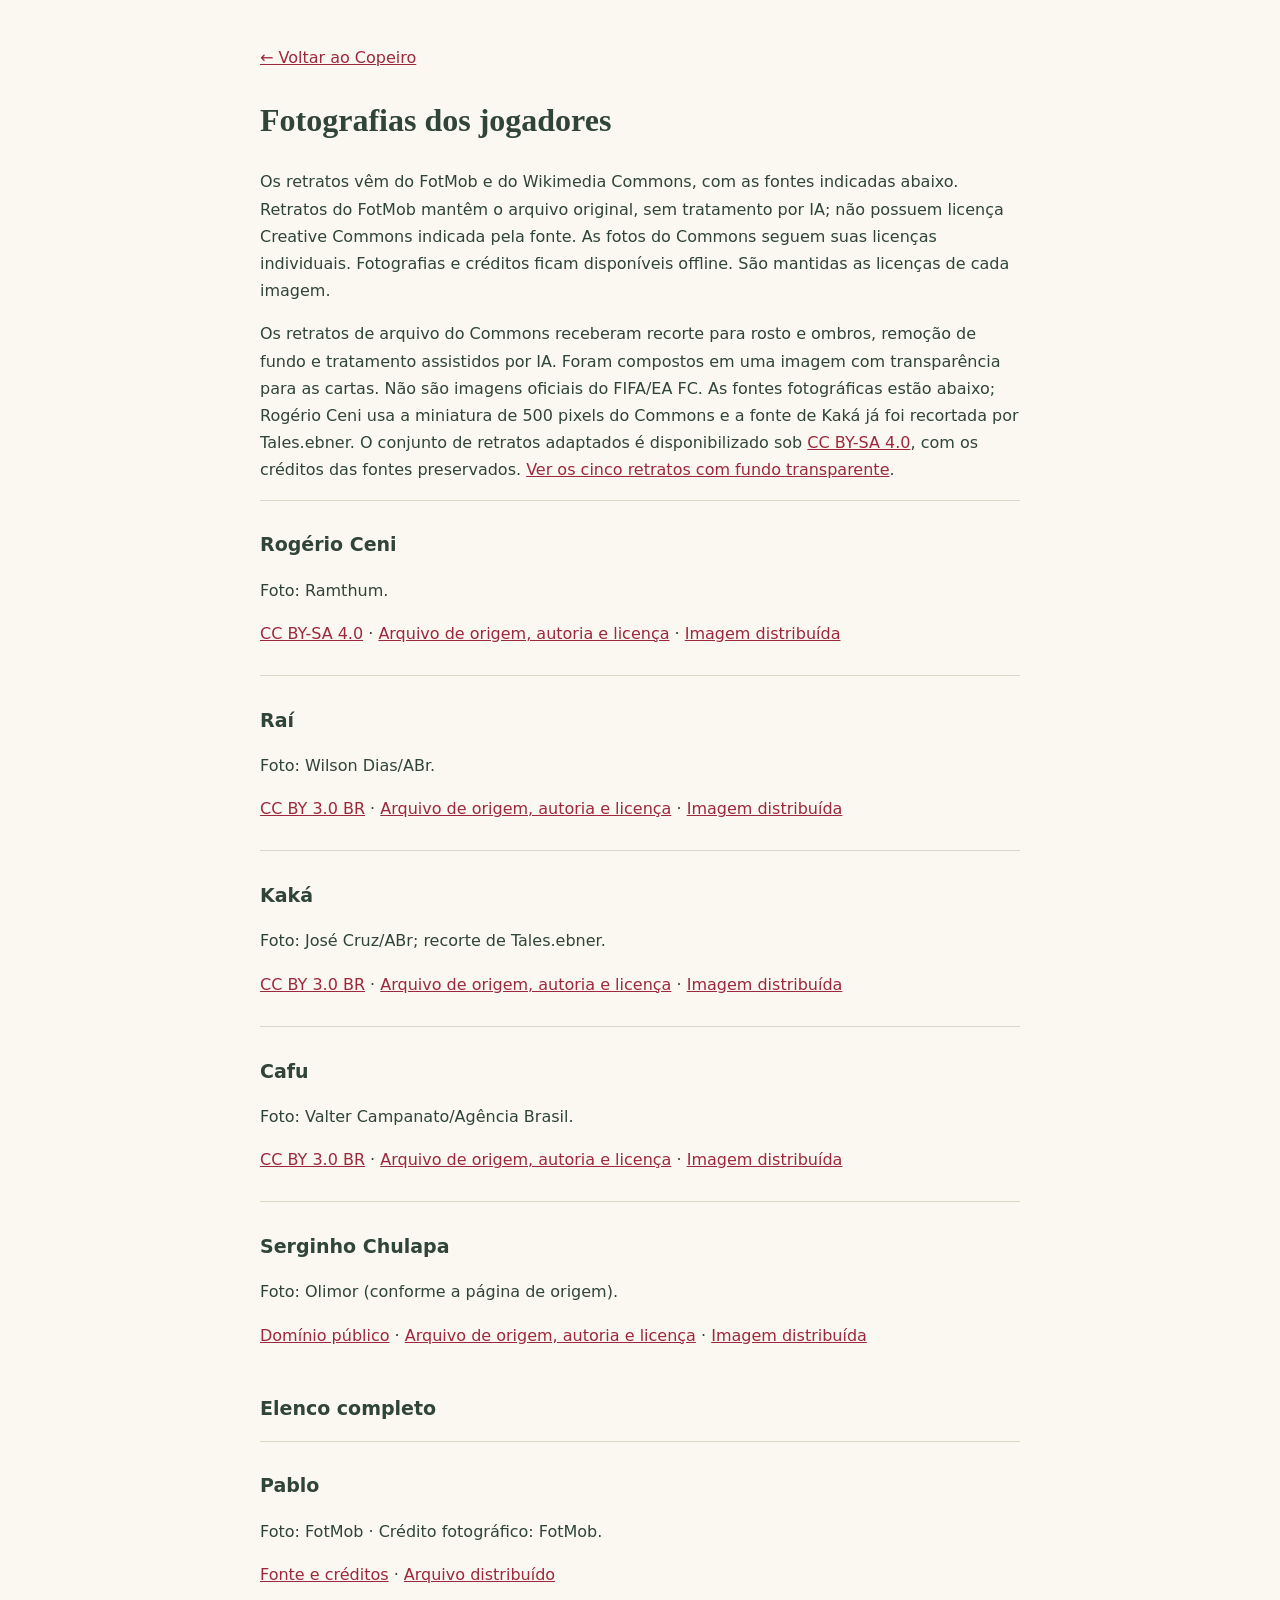
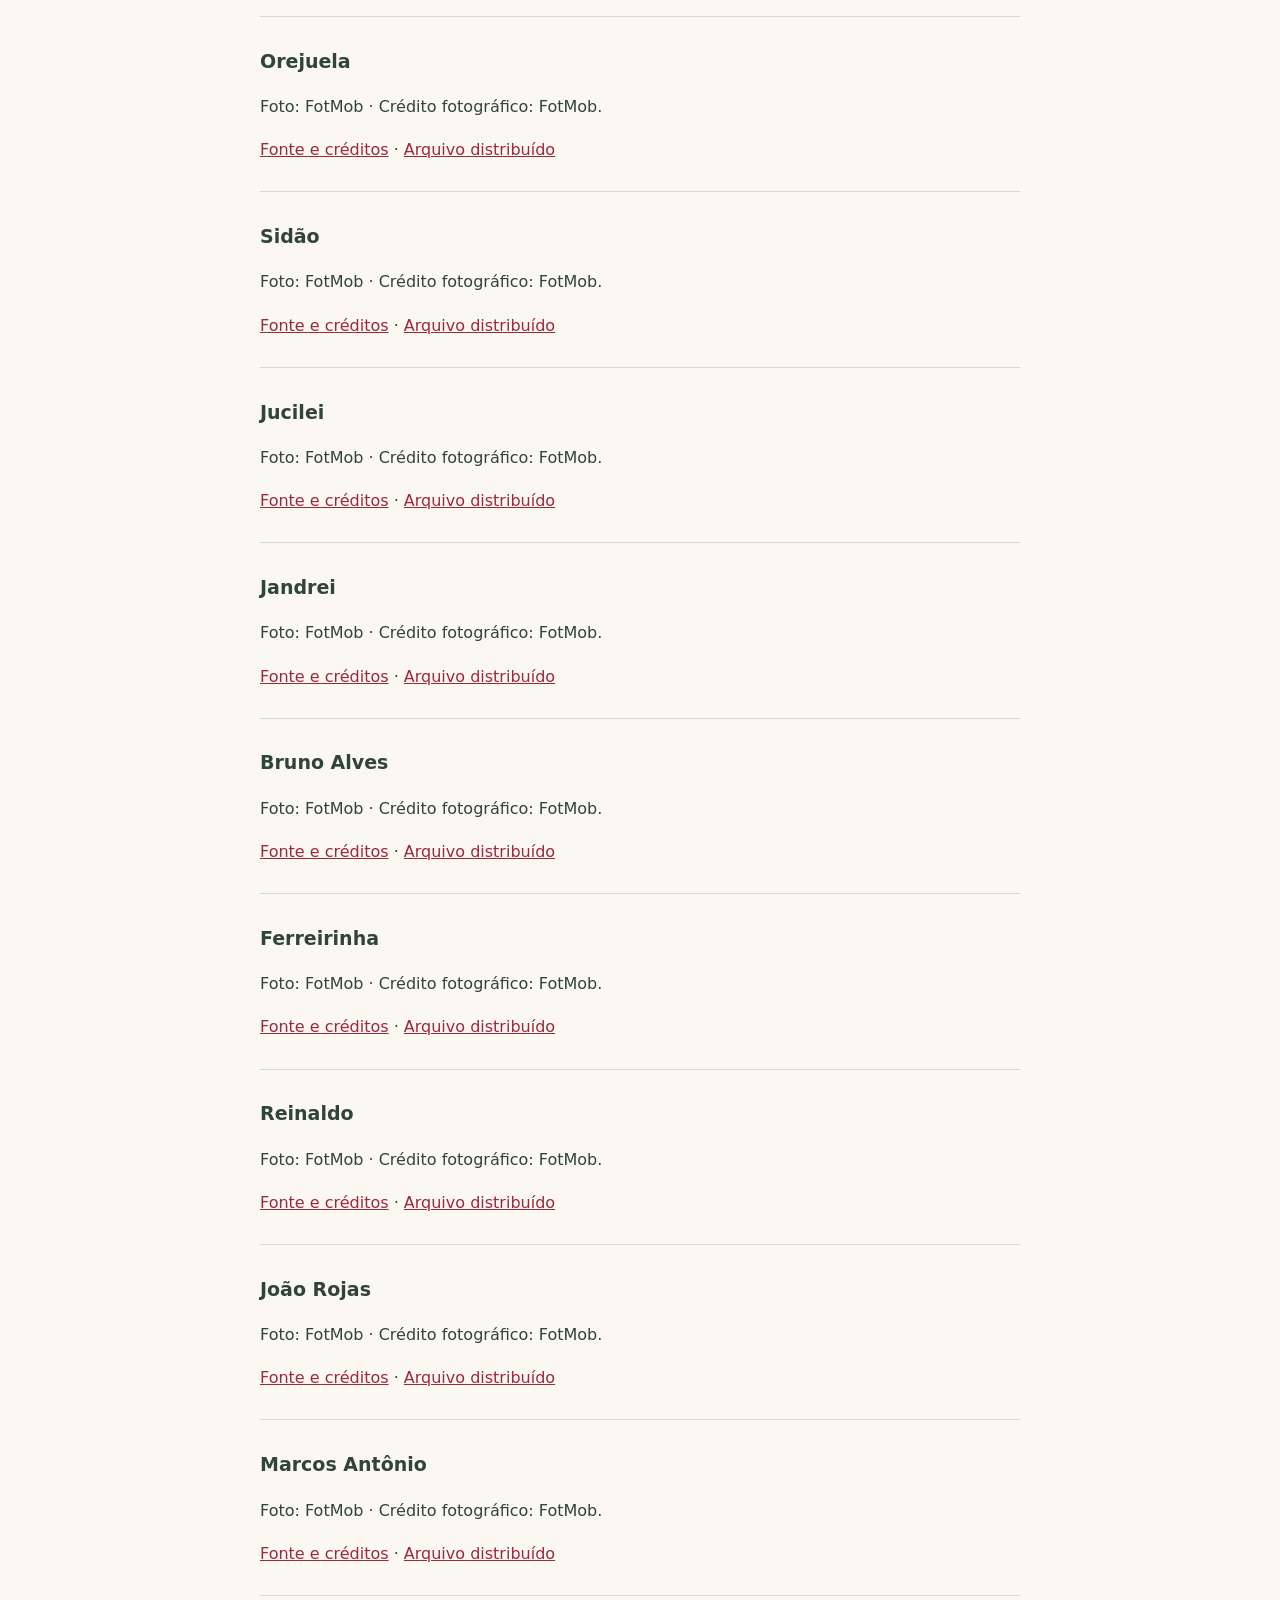
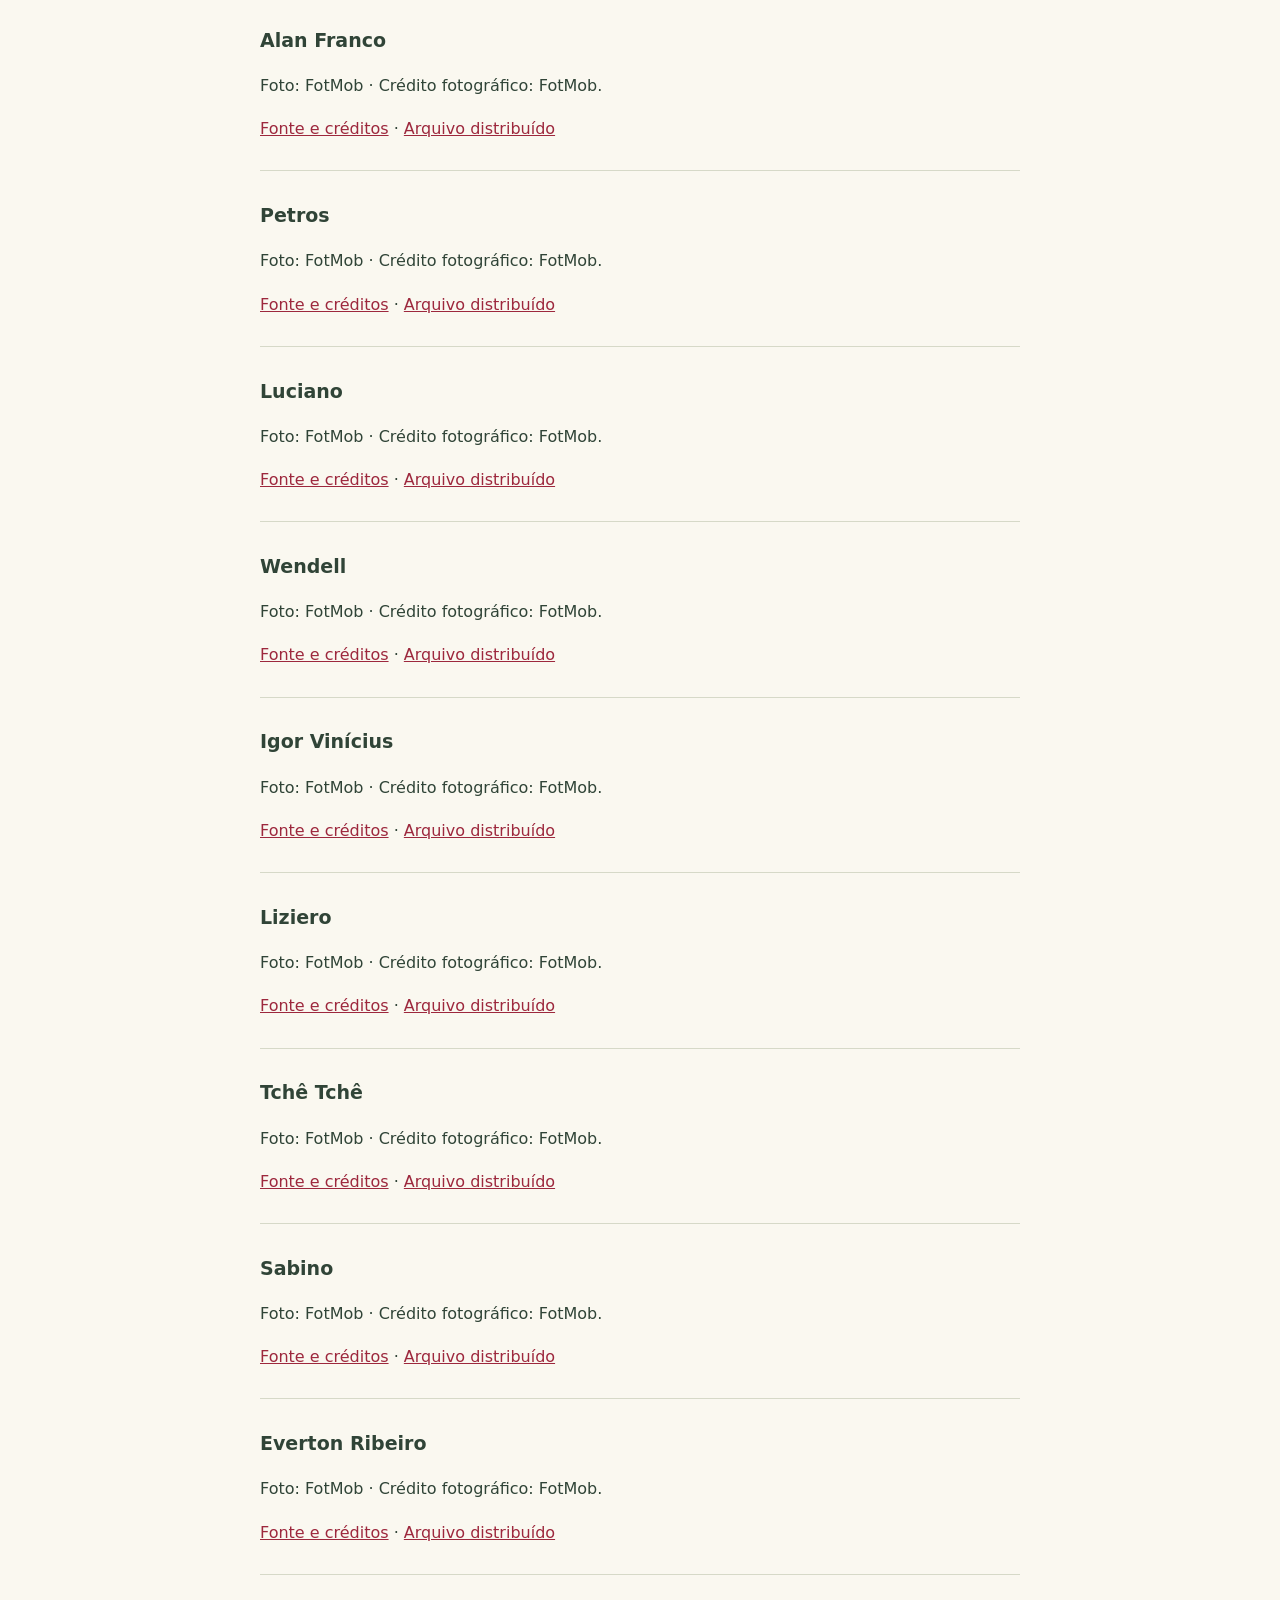
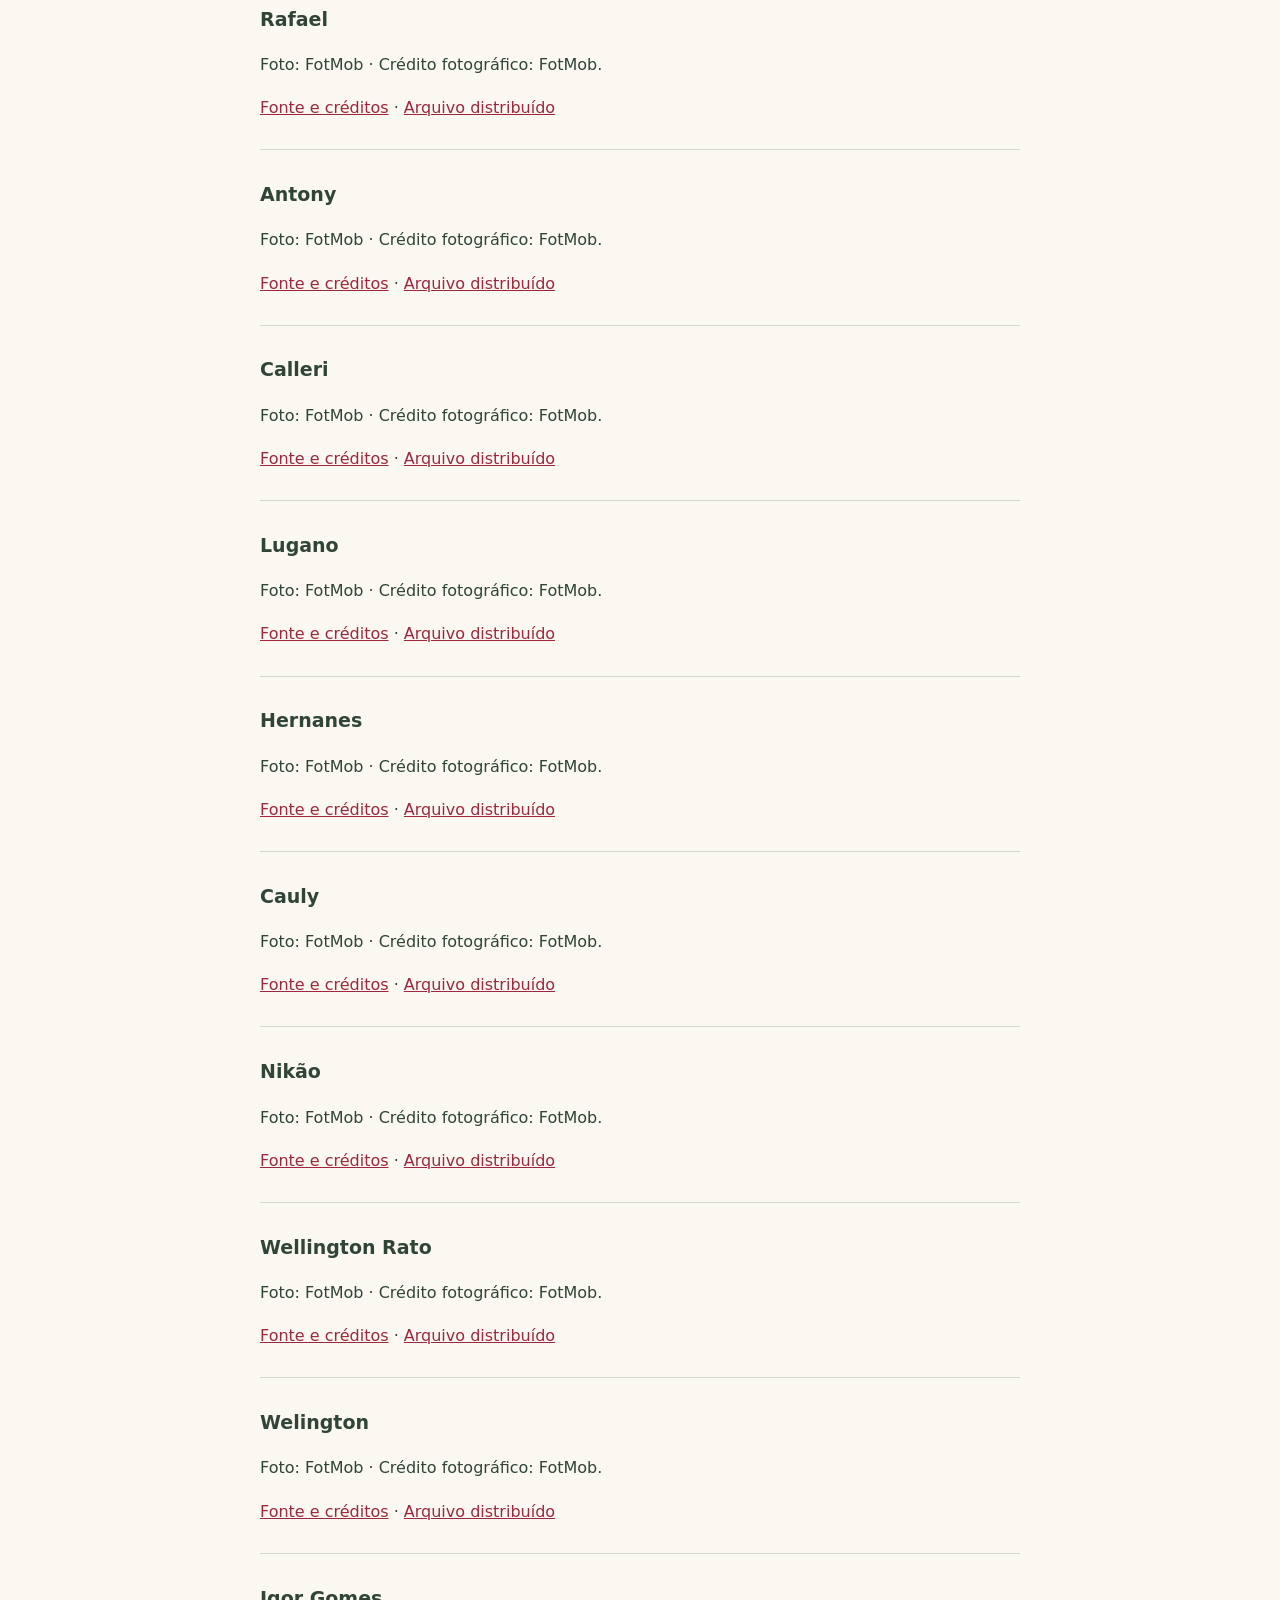
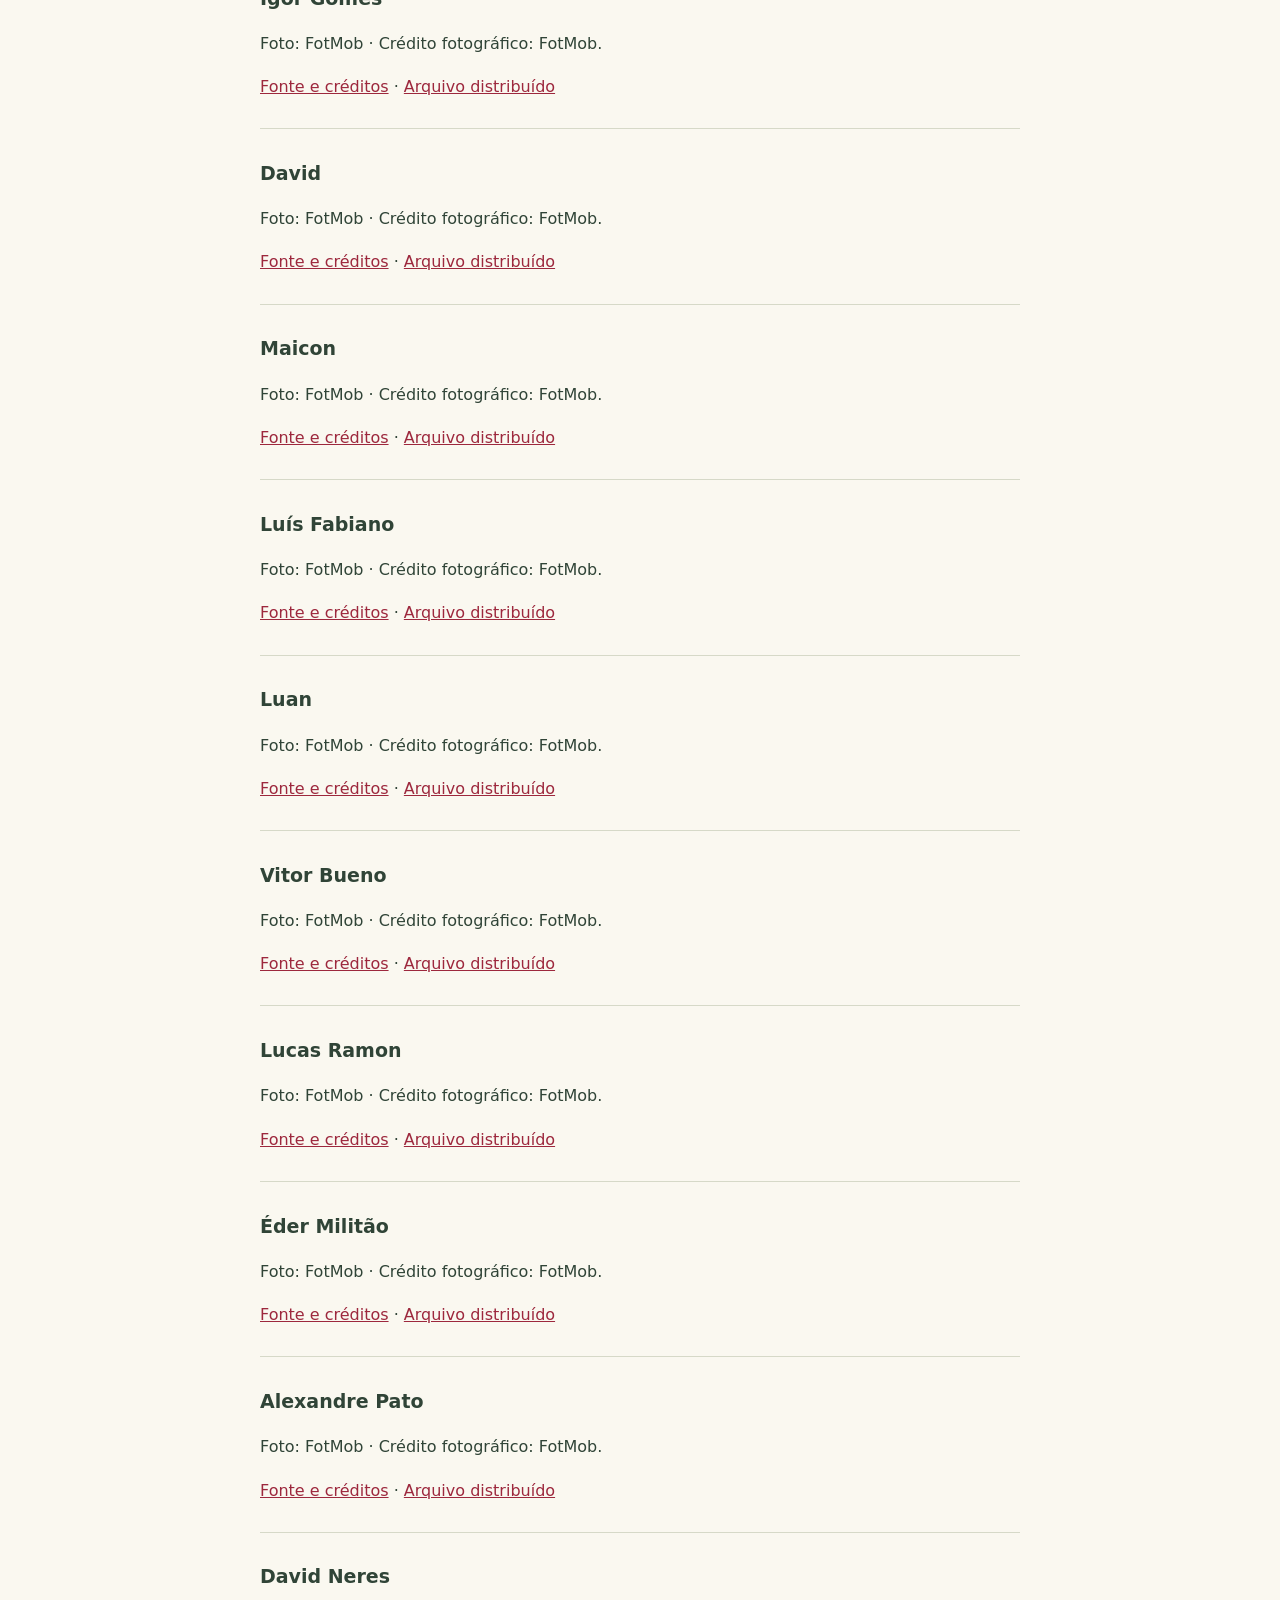
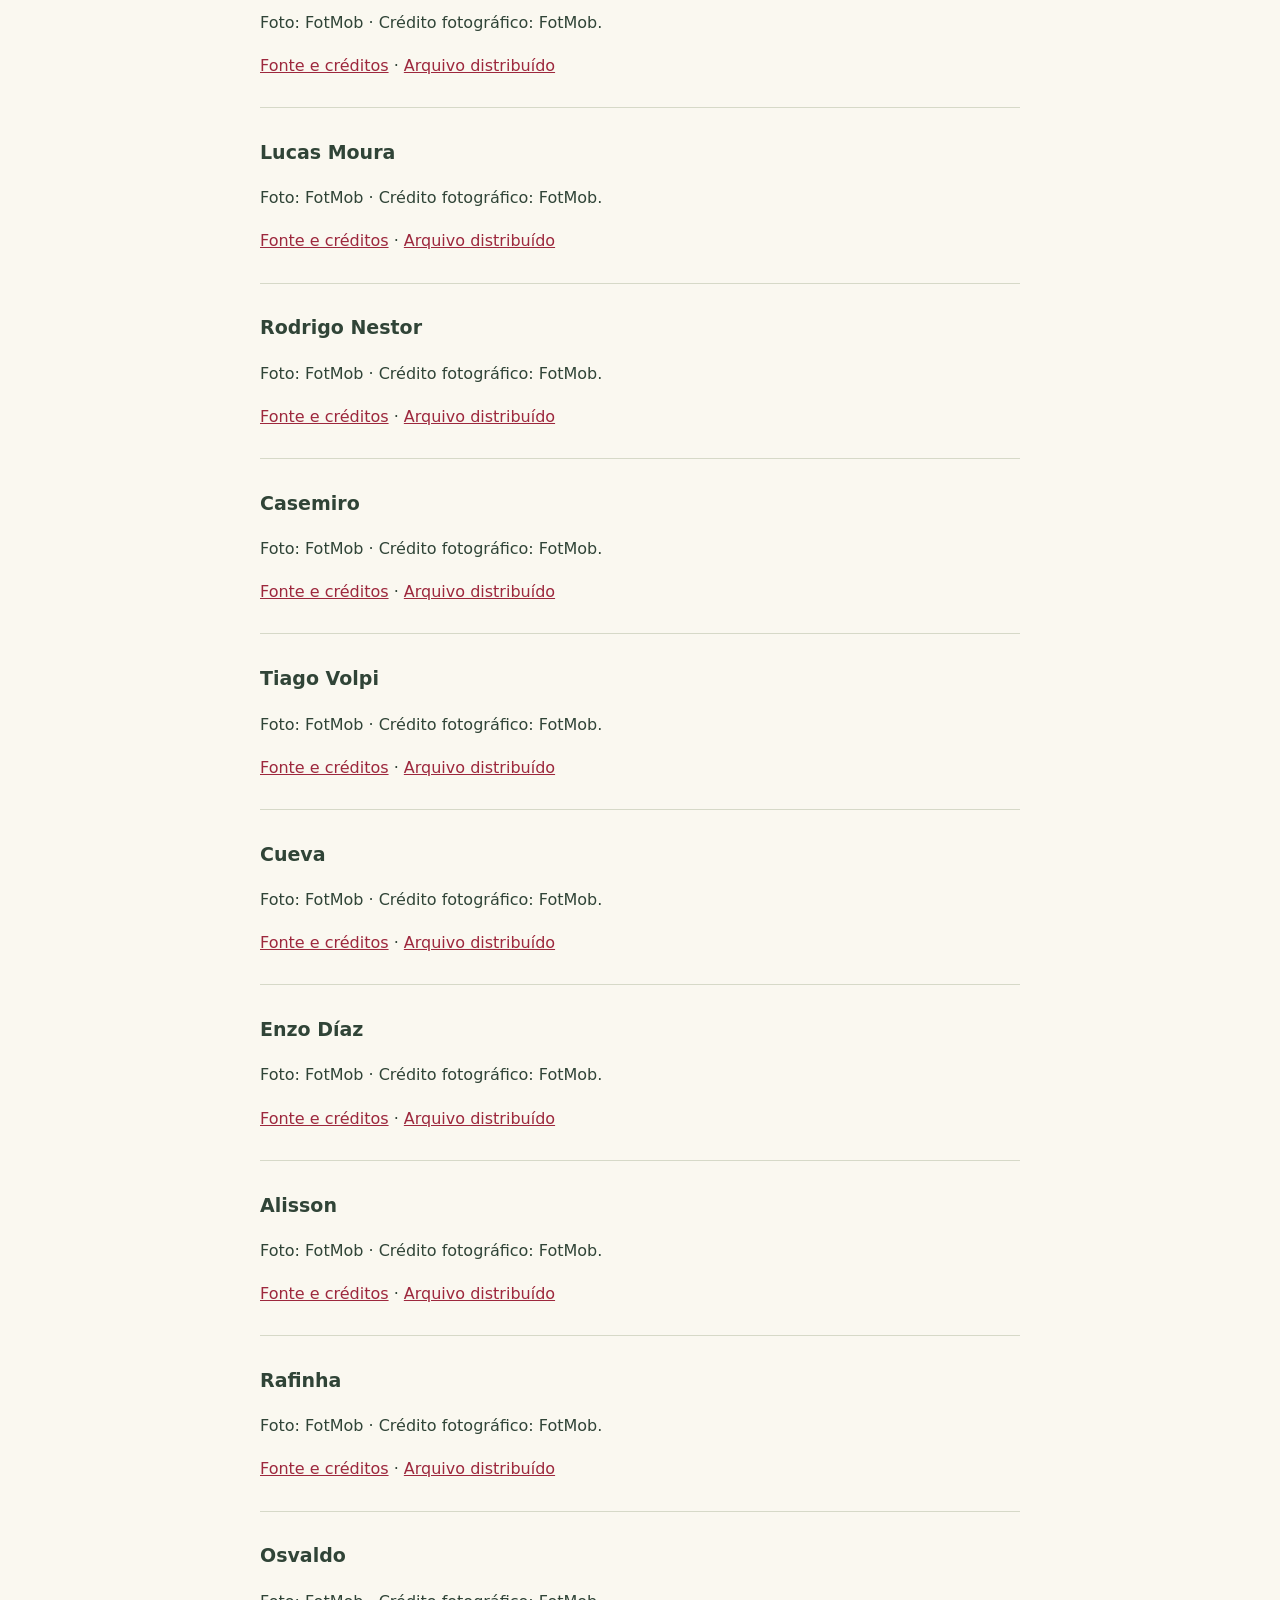
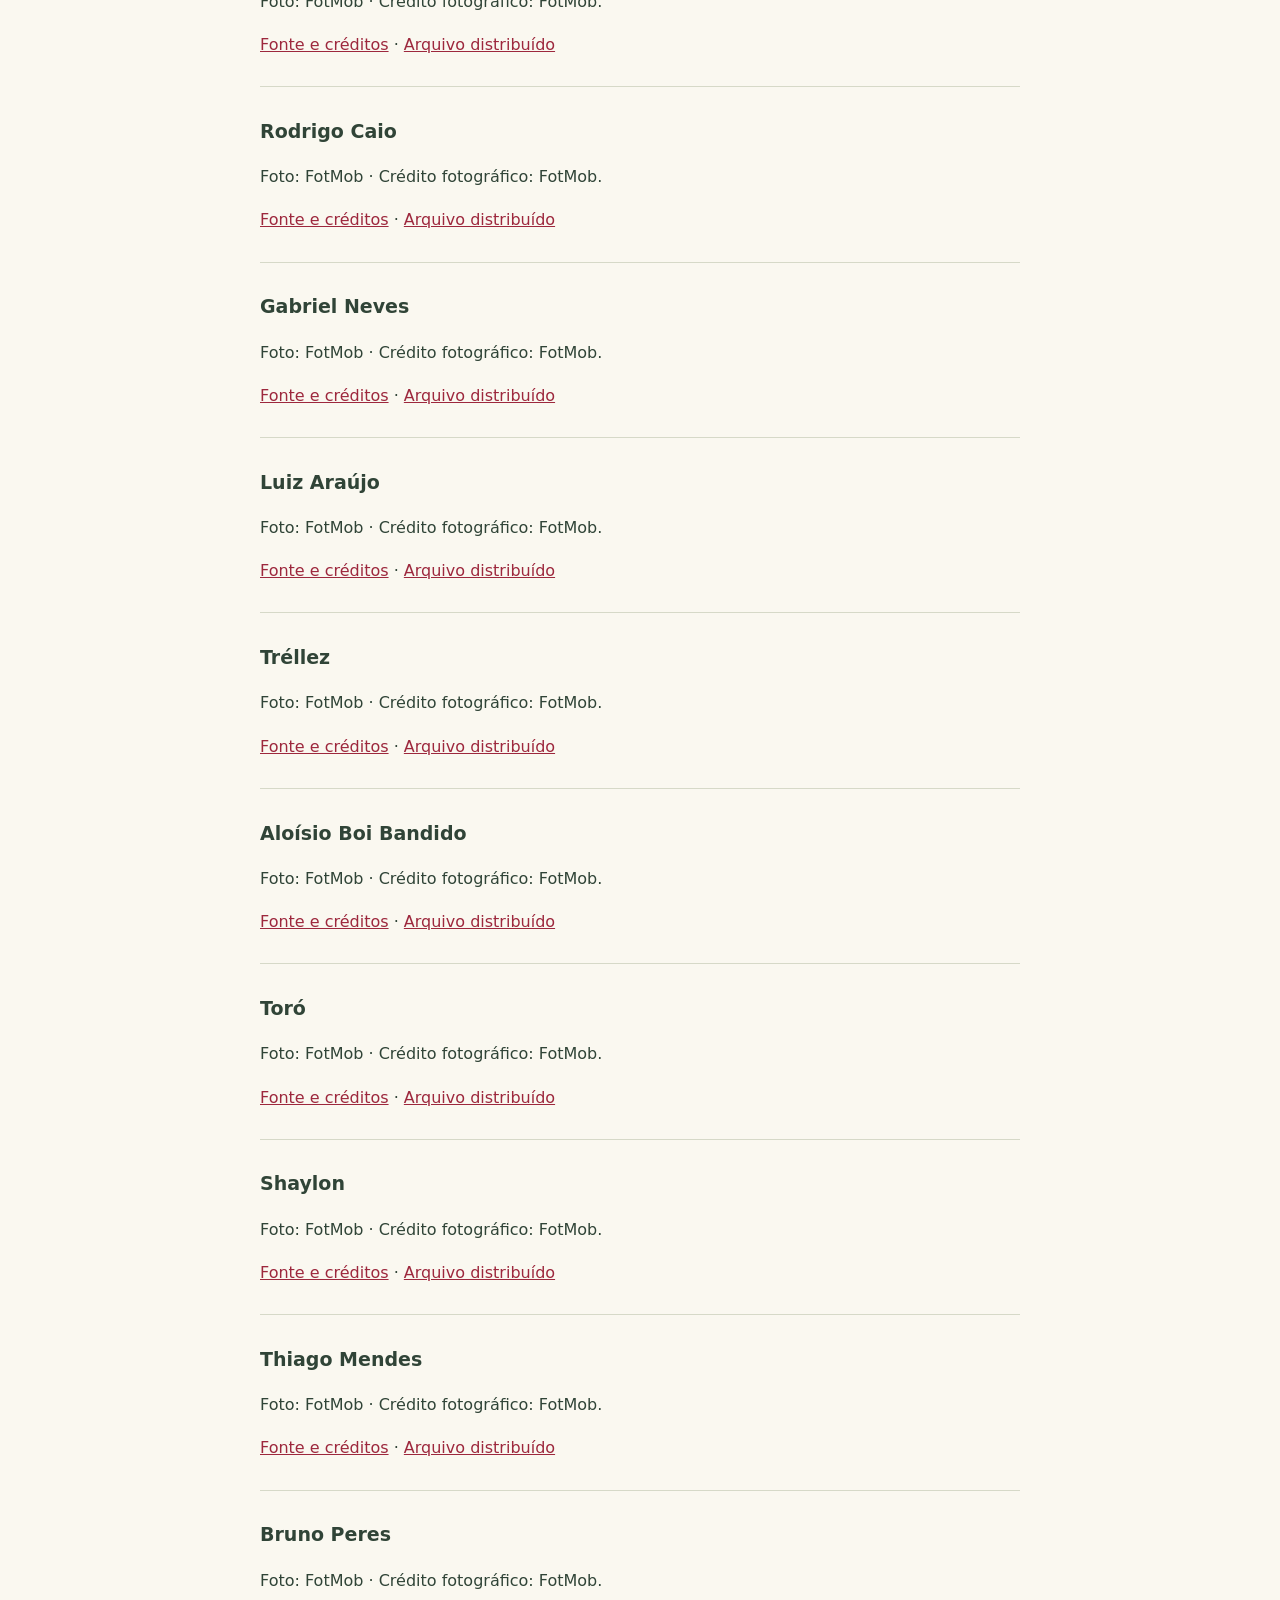
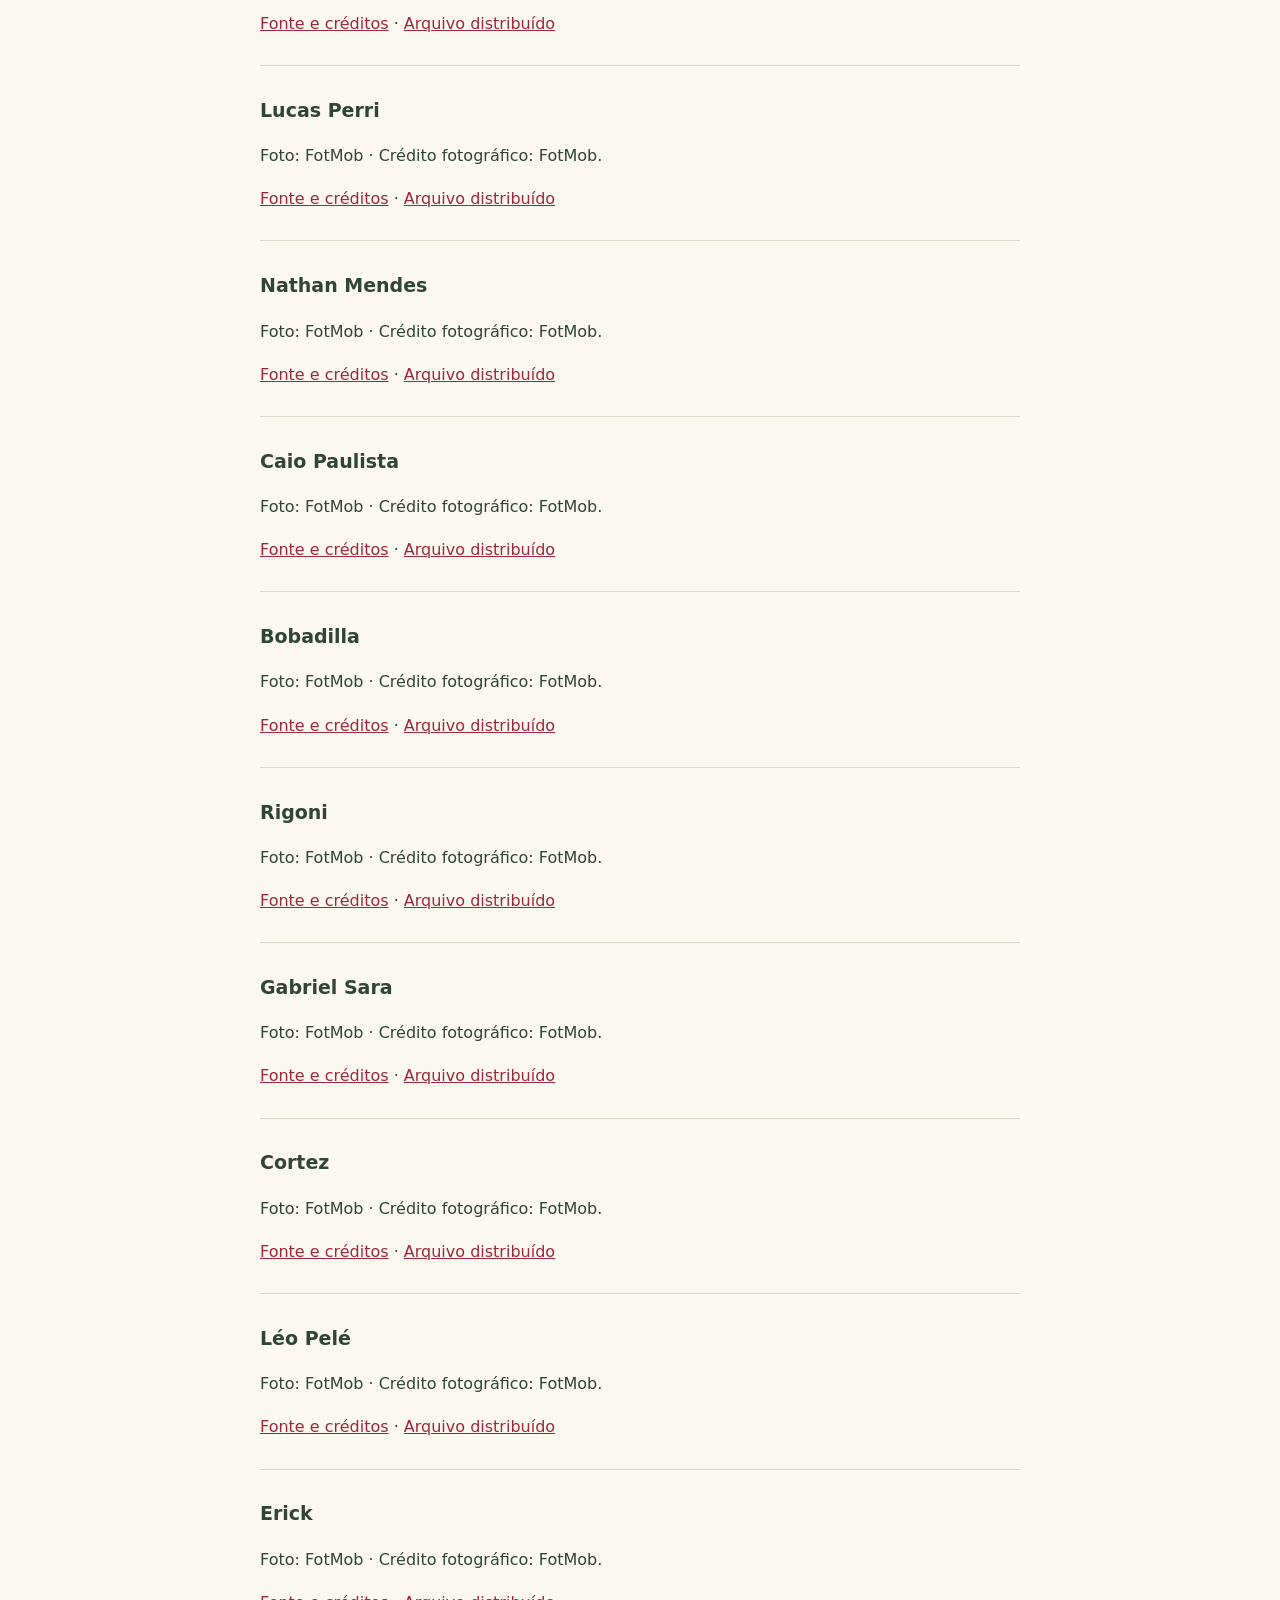
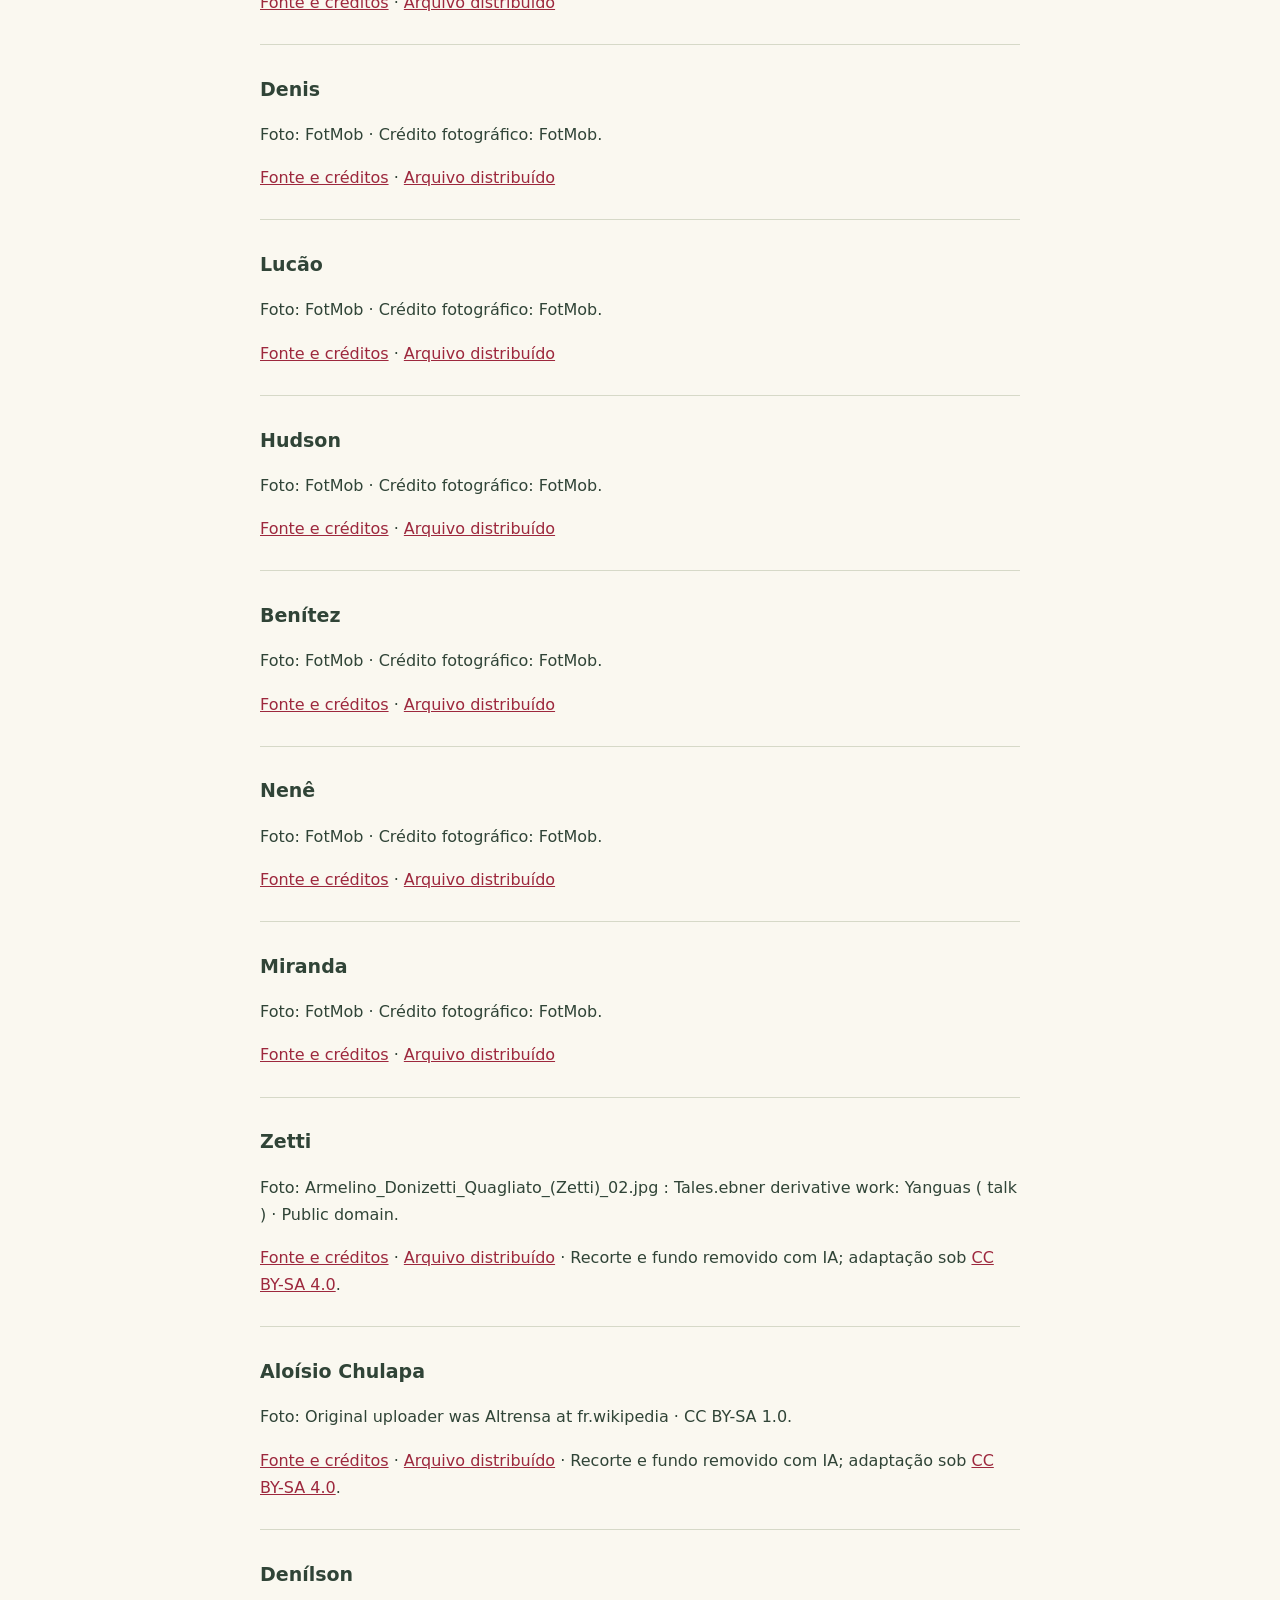
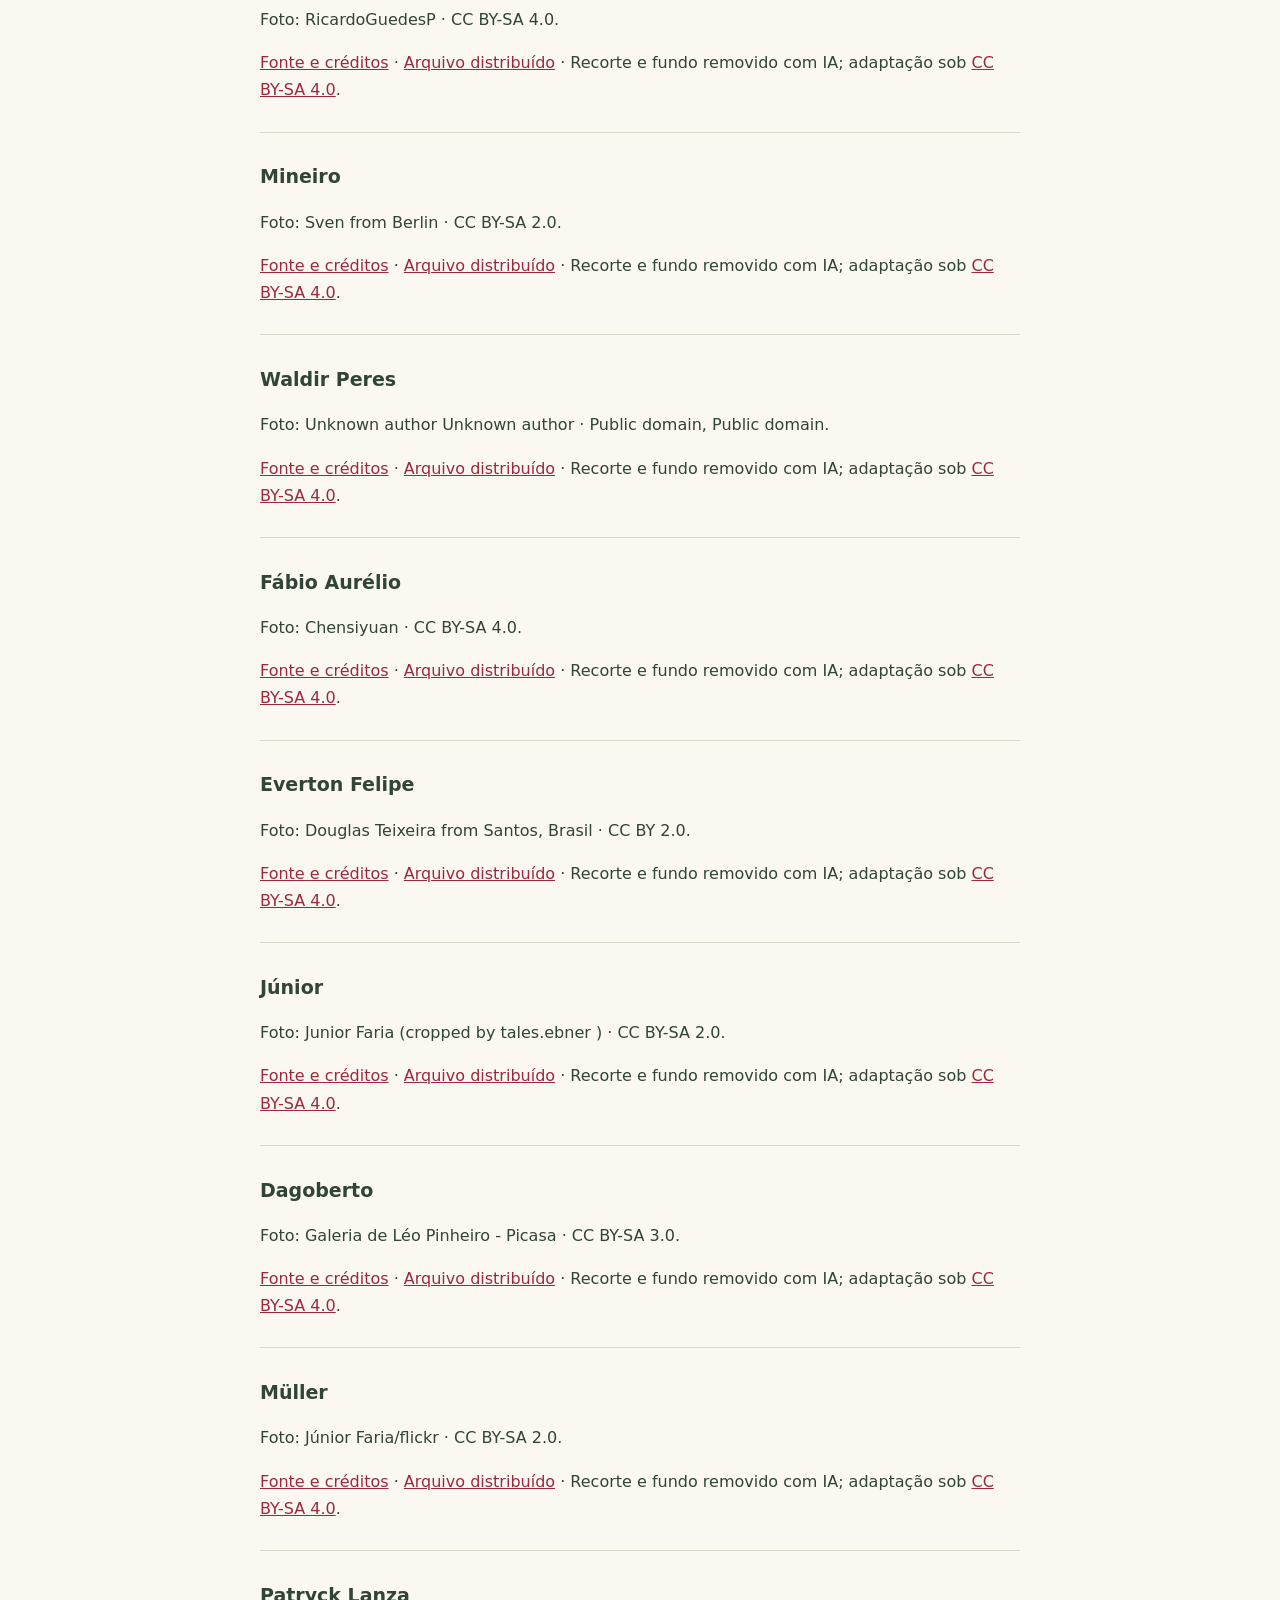
<file: imagens/jogadores/CREDITOS.html>
<!doctype html><html lang="pt-BR"><meta charset="utf-8"><meta name="viewport" content="width=device-width,initial-scale=1"><title>Créditos das fotos — Copeiro</title><style>body{max-width:760px;padding:24px;margin:20px auto;font:16px/1.7 system-ui;color:#304437;background:#faf8f0}article{border-top:1px solid #d6d9c8;padding:12px 0}h1{font-family:Georgia,serif}h2{font-size:19px}a{color:#9d283d}</style><a href="../../index.html">← Voltar ao Copeiro</a><h1>Fotografias dos jogadores</h1><p>Os retratos vêm do FotMob e do Wikimedia Commons, com as fontes indicadas abaixo. Retratos do FotMob mantêm o arquivo original, sem tratamento por IA; não possuem licença Creative Commons indicada pela fonte. As fotos do Commons seguem suas licenças individuais. Fotografias e créditos ficam disponíveis offline. São mantidas as licenças de cada imagem.</p><p>Os retratos de arquivo do Commons receberam recorte para rosto e ombros, remoção de fundo e tratamento assistidos por IA. Foram compostos em uma imagem com transparência para as cartas. Não são imagens oficiais do FIFA/EA FC. As fontes fotográficas estão abaixo; Rogério Ceni usa a miniatura de 500 pixels do Commons e a fonte de Kaká já foi recortada por Tales.ebner. O conjunto de retratos adaptados é disponibilizado sob <a href="https://creativecommons.org/licenses/by-sa/4.0/">CC BY-SA 4.0</a>, com os créditos das fontes preservados. <a href="./lendas-retratos.png?v=140">Ver os cinco retratos com fundo transparente</a>.</p><article><h2>Rogério Ceni</h2><p>Foto: Ramthum.</p><p><a href="https://creativecommons.org/licenses/by-sa/4.0/">CC BY-SA 4.0</a> · <a href="https://commons.wikimedia.org/wiki/File:Rog%C3%A9rio_Ceni_2008.jpg">Arquivo de origem, autoria e licença</a> · <a href="./rogerio-ceni.jpg?v=139">Imagem distribuída</a></p></article><article><h2>Raí</h2><p>Foto: Wilson Dias/ABr.</p><p><a href="https://creativecommons.org/licenses/by/3.0/br/">CC BY 3.0 BR</a> · <a href="https://commons.wikimedia.org/wiki/File:Raiembrasilia.jpg">Arquivo de origem, autoria e licença</a> · <a href="./rai.jpg?v=140">Imagem distribuída</a></p></article><article><h2>Kaká</h2><p>Foto: José Cruz/ABr; recorte de Tales.ebner.</p><p><a href="https://creativecommons.org/licenses/by/3.0/br/">CC BY 3.0 BR</a> · <a href="https://commons.wikimedia.org/wiki/File:Ricardo_Izecson_dos_Santos_Leite_%28Kak%C3%A1%29_01.jpg">Arquivo de origem, autoria e licença</a> · <a href="./kaka.jpg?v=139">Imagem distribuída</a></p></article><article><h2>Cafu</h2><p>Foto: Valter Campanato/Agência Brasil.</p><p><a href="https://creativecommons.org/licenses/by/3.0/br/">CC BY 3.0 BR</a> · <a href="https://commons.wikimedia.org/wiki/File:Exposi%C3%A7%C3%A3o_Brasil%2C_um_pa%C3%ADs%2C_um_mundo_-_Cafu_%28cropped%29.jpg">Arquivo de origem, autoria e licença</a> · <a href="./cafu.jpg?v=140">Imagem distribuída</a></p></article><article><h2>Serginho Chulapa</h2><p>Foto: Olimor (conforme a página de origem).</p><p><a href="https://commons.wikimedia.org/wiki/Commons:Copyright_tags#Public_domain">Domínio público</a> · <a href="https://commons.wikimedia.org/wiki/File:Serginho_chulapa.jpg">Arquivo de origem, autoria e licença</a> · <a href="./serginho-chulapa.jpg?v=139">Imagem distribuída</a></p></article><h2>Elenco completo</h2><article><h2>Pablo</h2><p>Foto: FotMob · Crédito fotográfico: FotMob.</p><p><a href="https://www.fotmob.com/players/287902">Fonte e créditos</a> · <a href="./elenco/pablo.png?v=142">Arquivo distribuído</a></p></article><article><h2>Orejuela</h2><p>Foto: FotMob · Crédito fotográfico: FotMob.</p><p><a href="https://www.fotmob.com/players/496958">Fonte e créditos</a> · <a href="./elenco/orejuela.png?v=142">Arquivo distribuído</a></p></article><article><h2>Sidão</h2><p>Foto: FotMob · Crédito fotográfico: FotMob.</p><p><a href="https://www.fotmob.com/players/214485">Fonte e créditos</a> · <a href="./elenco/sidao.png?v=142">Arquivo distribuído</a></p></article><article><h2>Jucilei</h2><p>Foto: FotMob · Crédito fotográfico: FotMob.</p><p><a href="https://www.fotmob.com/players/172402">Fonte e créditos</a> · <a href="./elenco/jucilei.png?v=142">Arquivo distribuído</a></p></article><article><h2>Jandrei</h2><p>Foto: FotMob · Crédito fotográfico: FotMob.</p><p><a href="https://www.fotmob.com/players/844089">Fonte e créditos</a> · <a href="./elenco/jandrei.png?v=142">Arquivo distribuído</a></p></article><article><h2>Bruno Alves</h2><p>Foto: FotMob · Crédito fotográfico: FotMob.</p><p><a href="https://www.fotmob.com/players/263948">Fonte e créditos</a> · <a href="./elenco/bruno-alves.png?v=142">Arquivo distribuído</a></p></article><article><h2>Ferreirinha</h2><p>Foto: FotMob · Crédito fotográfico: FotMob.</p><p><a href="https://www.fotmob.com/players/1098104">Fonte e créditos</a> · <a href="./elenco/ferreirinha.png?v=142">Arquivo distribuído</a></p></article><article><h2>Reinaldo</h2><p>Foto: FotMob · Crédito fotográfico: FotMob.</p><p><a href="https://www.fotmob.com/players/306512">Fonte e créditos</a> · <a href="./elenco/reinaldo.png?v=142">Arquivo distribuído</a></p></article><article><h2>João Rojas</h2><p>Foto: FotMob · Crédito fotográfico: FotMob.</p><p><a href="https://www.fotmob.com/players/114065">Fonte e créditos</a> · <a href="./elenco/joao-rojas.png?v=142">Arquivo distribuído</a></p></article><article><h2>Marcos Antônio</h2><p>Foto: FotMob · Crédito fotográfico: FotMob.</p><p><a href="https://www.fotmob.com/players/890205">Fonte e créditos</a> · <a href="./elenco/marcos-antonio.png?v=142">Arquivo distribuído</a></p></article><article><h2>Alan Franco</h2><p>Foto: FotMob · Crédito fotográfico: FotMob.</p><p><a href="https://www.fotmob.com/players/832165">Fonte e créditos</a> · <a href="./elenco/alan-franco.png?v=142">Arquivo distribuído</a></p></article><article><h2>Petros</h2><p>Foto: FotMob · Crédito fotográfico: FotMob.</p><p><a href="https://www.fotmob.com/players/535600">Fonte e créditos</a> · <a href="./elenco/petros.png?v=142">Arquivo distribuído</a></p></article><article><h2>Luciano</h2><p>Foto: FotMob · Crédito fotográfico: FotMob.</p><p><a href="https://www.fotmob.com/players/399130">Fonte e créditos</a> · <a href="./elenco/luciano.png?v=142">Arquivo distribuído</a></p></article><article><h2>Wendell</h2><p>Foto: FotMob · Crédito fotográfico: FotMob.</p><p><a href="https://www.fotmob.com/players/487867">Fonte e créditos</a> · <a href="./elenco/wendell.png?v=142">Arquivo distribuído</a></p></article><article><h2>Igor Vinícius</h2><p>Foto: FotMob · Crédito fotográfico: FotMob.</p><p><a href="https://www.fotmob.com/players/916348">Fonte e créditos</a> · <a href="./elenco/igor-vinicius.png?v=142">Arquivo distribuído</a></p></article><article><h2>Liziero</h2><p>Foto: FotMob · Crédito fotográfico: FotMob.</p><p><a href="https://www.fotmob.com/players/902693">Fonte e créditos</a> · <a href="./elenco/liziero.png?v=142">Arquivo distribuído</a></p></article><article><h2>Tchê Tchê</h2><p>Foto: FotMob · Crédito fotográfico: FotMob.</p><p><a href="https://www.fotmob.com/players/637718">Fonte e créditos</a> · <a href="./elenco/tche-tche.png?v=142">Arquivo distribuído</a></p></article><article><h2>Sabino</h2><p>Foto: FotMob · Crédito fotográfico: FotMob.</p><p><a href="https://www.fotmob.com/players/1082117">Fonte e créditos</a> · <a href="./elenco/sabino.png?v=142">Arquivo distribuído</a></p></article><article><h2>Everton Ribeiro</h2><p>Foto: FotMob · Crédito fotográfico: FotMob.</p><p><a href="https://www.fotmob.com/players/263937">Fonte e créditos</a> · <a href="./elenco/everton-ribeiro.png?v=142">Arquivo distribuído</a></p></article><article><h2>Rafael</h2><p>Foto: FotMob · Crédito fotográfico: FotMob.</p><p><a href="https://www.fotmob.com/players/127892">Fonte e créditos</a> · <a href="./elenco/rafael.png?v=142">Arquivo distribuído</a></p></article><article><h2>Antony</h2><p>Foto: FotMob · Crédito fotográfico: FotMob.</p><p><a href="https://www.fotmob.com/players/967622">Fonte e créditos</a> · <a href="./elenco/antony.png?v=142">Arquivo distribuído</a></p></article><article><h2>Calleri</h2><p>Foto: FotMob · Crédito fotográfico: FotMob.</p><p><a href="https://www.fotmob.com/players/469295">Fonte e créditos</a> · <a href="./elenco/calleri.png?v=142">Arquivo distribuído</a></p></article><article><h2>Lugano</h2><p>Foto: FotMob · Crédito fotográfico: FotMob.</p><p><a href="https://www.fotmob.com/players/42168">Fonte e créditos</a> · <a href="./elenco/lugano.png?v=142">Arquivo distribuído</a></p></article><article><h2>Hernanes</h2><p>Foto: FotMob · Crédito fotográfico: FotMob.</p><p><a href="https://www.fotmob.com/players/21446">Fonte e créditos</a> · <a href="./elenco/hernanes.png?v=142">Arquivo distribuído</a></p></article><article><h2>Cauly</h2><p>Foto: FotMob · Crédito fotográfico: FotMob.</p><p><a href="https://www.fotmob.com/players/575733">Fonte e créditos</a> · <a href="./elenco/cauly.png?v=142">Arquivo distribuído</a></p></article><article><h2>Nikão</h2><p>Foto: FotMob · Crédito fotográfico: FotMob.</p><p><a href="https://www.fotmob.com/players/230481">Fonte e créditos</a> · <a href="./elenco/nikao.png?v=142">Arquivo distribuído</a></p></article><article><h2>Wellington Rato</h2><p>Foto: FotMob · Crédito fotográfico: FotMob.</p><p><a href="https://www.fotmob.com/players/1193658">Fonte e créditos</a> · <a href="./elenco/wellington-rato.png?v=142">Arquivo distribuído</a></p></article><article><h2>Welington</h2><p>Foto: FotMob · Crédito fotográfico: FotMob.</p><p><a href="https://www.fotmob.com/players/1118192">Fonte e créditos</a> · <a href="./elenco/welington.png?v=142">Arquivo distribuído</a></p></article><article><h2>Igor Gomes</h2><p>Foto: FotMob · Crédito fotográfico: FotMob.</p><p><a href="https://www.fotmob.com/players/902694">Fonte e créditos</a> · <a href="./elenco/igor-gomes.png?v=142">Arquivo distribuído</a></p></article><article><h2>David</h2><p>Foto: FotMob · Crédito fotográfico: FotMob.</p><p><a href="https://www.fotmob.com/players/656526">Fonte e créditos</a> · <a href="./elenco/david.png?v=142">Arquivo distribuído</a></p></article><article><h2>Maicon</h2><p>Foto: FotMob · Crédito fotográfico: FotMob.</p><p><a href="https://www.fotmob.com/players/150041">Fonte e créditos</a> · <a href="./elenco/maicon.png?v=142">Arquivo distribuído</a></p></article><article><h2>Luís Fabiano</h2><p>Foto: FotMob · Crédito fotográfico: FotMob.</p><p><a href="https://www.fotmob.com/players/34106">Fonte e créditos</a> · <a href="./elenco/luis-fabiano.png?v=142">Arquivo distribuído</a></p></article><article><h2>Luan</h2><p>Foto: FotMob · Crédito fotográfico: FotMob.</p><p><a href="https://www.fotmob.com/players/950919">Fonte e créditos</a> · <a href="./elenco/luan.png?v=142">Arquivo distribuído</a></p></article><article><h2>Vitor Bueno</h2><p>Foto: FotMob · Crédito fotográfico: FotMob.</p><p><a href="https://www.fotmob.com/players/671705">Fonte e créditos</a> · <a href="./elenco/vitor-bueno.png?v=142">Arquivo distribuído</a></p></article><article><h2>Lucas Ramon</h2><p>Foto: FotMob · Crédito fotográfico: FotMob.</p><p><a href="https://www.fotmob.com/players/650009">Fonte e créditos</a> · <a href="./elenco/lucas-ramon.png?v=142">Arquivo distribuído</a></p></article><article><h2>Éder Militão</h2><p>Foto: FotMob · Crédito fotográfico: FotMob.</p><p><a href="https://www.fotmob.com/players/844415">Fonte e créditos</a> · <a href="./elenco/eder-militao.png?v=142">Arquivo distribuído</a></p></article><article><h2>Alexandre Pato</h2><p>Foto: FotMob · Crédito fotográfico: FotMob.</p><p><a href="https://www.fotmob.com/players/46554">Fonte e créditos</a> · <a href="./elenco/alexandre-pato.png?v=142">Arquivo distribuído</a></p></article><article><h2>David Neres</h2><p>Foto: FotMob · Crédito fotográfico: FotMob.</p><p><a href="https://www.fotmob.com/players/793066">Fonte e créditos</a> · <a href="./elenco/david-neres.png?v=142">Arquivo distribuído</a></p></article><article><h2>Lucas Moura</h2><p>Foto: FotMob · Crédito fotográfico: FotMob.</p><p><a href="https://www.fotmob.com/players/215299">Fonte e créditos</a> · <a href="./elenco/lucas-moura.png?v=142">Arquivo distribuído</a></p></article><article><h2>Rodrigo Nestor</h2><p>Foto: FotMob · Crédito fotográfico: FotMob.</p><p><a href="https://www.fotmob.com/players/1118194">Fonte e créditos</a> · <a href="./elenco/rodrigo-nestor.png?v=142">Arquivo distribuído</a></p></article><article><h2>Casemiro</h2><p>Foto: FotMob · Crédito fotográfico: FotMob.</p><p><a href="https://www.fotmob.com/players/208494">Fonte e créditos</a> · <a href="./elenco/casemiro.png?v=142">Arquivo distribuído</a></p></article><article><h2>Tiago Volpi</h2><p>Foto: FotMob · Crédito fotográfico: FotMob.</p><p><a href="https://www.fotmob.com/players/409017">Fonte e créditos</a> · <a href="./elenco/tiago-volpi.png?v=142">Arquivo distribuído</a></p></article><article><h2>Cueva</h2><p>Foto: FotMob · Crédito fotográfico: FotMob.</p><p><a href="https://www.fotmob.com/players/138183">Fonte e créditos</a> · <a href="./elenco/cueva.png?v=142">Arquivo distribuído</a></p></article><article><h2>Enzo Díaz</h2><p>Foto: FotMob · Crédito fotográfico: FotMob.</p><p><a href="https://www.fotmob.com/players/808159">Fonte e créditos</a> · <a href="./elenco/enzo-diaz.png?v=142">Arquivo distribuído</a></p></article><article><h2>Alisson</h2><p>Foto: FotMob · Crédito fotográfico: FotMob.</p><p><a href="https://www.fotmob.com/players/449684">Fonte e créditos</a> · <a href="./elenco/alisson.png?v=142">Arquivo distribuído</a></p></article><article><h2>Rafinha</h2><p>Foto: FotMob · Crédito fotográfico: FotMob.</p><p><a href="https://www.fotmob.com/players/27303">Fonte e créditos</a> · <a href="./elenco/rafinha.png?v=142">Arquivo distribuído</a></p></article><article><h2>Osvaldo</h2><p>Foto: FotMob · Crédito fotográfico: FotMob.</p><p><a href="https://www.fotmob.com/players/186116">Fonte e créditos</a> · <a href="./elenco/osvaldo.png?v=142">Arquivo distribuído</a></p></article><article><h2>Rodrigo Caio</h2><p>Foto: FotMob · Crédito fotográfico: FotMob.</p><p><a href="https://www.fotmob.com/players/271134">Fonte e créditos</a> · <a href="./elenco/rodrigo-caio.png?v=142">Arquivo distribuído</a></p></article><article><h2>Gabriel Neves</h2><p>Foto: FotMob · Crédito fotográfico: FotMob.</p><p><a href="https://www.fotmob.com/players/859754">Fonte e créditos</a> · <a href="./elenco/gabriel-neves.png?v=142">Arquivo distribuído</a></p></article><article><h2>Luiz Araújo</h2><p>Foto: FotMob · Crédito fotográfico: FotMob.</p><p><a href="https://www.fotmob.com/players/750913">Fonte e créditos</a> · <a href="./elenco/luiz-araujo.png?v=142">Arquivo distribuído</a></p></article><article><h2>Tréllez</h2><p>Foto: FotMob · Crédito fotográfico: FotMob.</p><p><a href="https://www.fotmob.com/players/251360">Fonte e créditos</a> · <a href="./elenco/trellez.png?v=142">Arquivo distribuído</a></p></article><article><h2>Aloísio Boi Bandido</h2><p>Foto: FotMob · Crédito fotográfico: FotMob.</p><p><a href="https://www.fotmob.com/players/114717">Fonte e créditos</a> · <a href="./elenco/aloisio-boi-bandido.png?v=142">Arquivo distribuído</a></p></article><article><h2>Toró</h2><p>Foto: FotMob · Crédito fotográfico: FotMob.</p><p><a href="https://www.fotmob.com/players/1044831">Fonte e créditos</a> · <a href="./elenco/toro.png?v=142">Arquivo distribuído</a></p></article><article><h2>Shaylon</h2><p>Foto: FotMob · Crédito fotográfico: FotMob.</p><p><a href="https://www.fotmob.com/players/844427">Fonte e créditos</a> · <a href="./elenco/shaylon.png?v=142">Arquivo distribuído</a></p></article><article><h2>Thiago Mendes</h2><p>Foto: FotMob · Crédito fotográfico: FotMob.</p><p><a href="https://www.fotmob.com/players/339032">Fonte e créditos</a> · <a href="./elenco/thiago-mendes.png?v=142">Arquivo distribuído</a></p></article><article><h2>Bruno Peres</h2><p>Foto: FotMob · Crédito fotográfico: FotMob.</p><p><a href="https://www.fotmob.com/players/267911">Fonte e créditos</a> · <a href="./elenco/bruno-peres.png?v=142">Arquivo distribuído</a></p></article><article><h2>Lucas Perri</h2><p>Foto: FotMob · Crédito fotográfico: FotMob.</p><p><a href="https://www.fotmob.com/players/637656">Fonte e créditos</a> · <a href="./elenco/lucas-perri.png?v=142">Arquivo distribuído</a></p></article><article><h2>Nathan Mendes</h2><p>Foto: FotMob · Crédito fotográfico: FotMob.</p><p><a href="https://www.fotmob.com/players/1255211">Fonte e créditos</a> · <a href="./elenco/nathan-mendes.png?v=142">Arquivo distribuído</a></p></article><article><h2>Caio Paulista</h2><p>Foto: FotMob · Crédito fotográfico: FotMob.</p><p><a href="https://www.fotmob.com/players/1043824">Fonte e créditos</a> · <a href="./elenco/caio-paulista.png?v=142">Arquivo distribuído</a></p></article><article><h2>Bobadilla</h2><p>Foto: FotMob · Crédito fotográfico: FotMob.</p><p><a href="https://www.fotmob.com/players/1252913">Fonte e créditos</a> · <a href="./elenco/bobadilla.png?v=142">Arquivo distribuído</a></p></article><article><h2>Rigoni</h2><p>Foto: FotMob · Crédito fotográfico: FotMob.</p><p><a href="https://www.fotmob.com/players/371543">Fonte e créditos</a> · <a href="./elenco/rigoni.png?v=142">Arquivo distribuído</a></p></article><article><h2>Gabriel Sara</h2><p>Foto: FotMob · Crédito fotográfico: FotMob.</p><p><a href="https://www.fotmob.com/players/902710">Fonte e créditos</a> · <a href="./elenco/gabriel-sara.png?v=142">Arquivo distribuído</a></p></article><article><h2>Cortez</h2><p>Foto: FotMob · Crédito fotográfico: FotMob.</p><p><a href="https://www.fotmob.com/players/265688">Fonte e créditos</a> · <a href="./elenco/cortez.png?v=142">Arquivo distribuído</a></p></article><article><h2>Léo Pelé</h2><p>Foto: FotMob · Crédito fotográfico: FotMob.</p><p><a href="https://www.fotmob.com/players/676470">Fonte e créditos</a> · <a href="./elenco/leo-pele.png?v=142">Arquivo distribuído</a></p></article><article><h2>Erick</h2><p>Foto: FotMob · Crédito fotográfico: FotMob.</p><p><a href="https://www.fotmob.com/players/864464">Fonte e créditos</a> · <a href="./elenco/erick.png?v=142">Arquivo distribuído</a></p></article><article><h2>Denis</h2><p>Foto: FotMob · Crédito fotográfico: FotMob.</p><p><a href="https://www.fotmob.com/players/170166">Fonte e créditos</a> · <a href="./elenco/denis.png?v=142">Arquivo distribuído</a></p></article><article><h2>Lucão</h2><p>Foto: FotMob · Crédito fotográfico: FotMob.</p><p><a href="https://www.fotmob.com/players/493725">Fonte e créditos</a> · <a href="./elenco/lucao.png?v=142">Arquivo distribuído</a></p></article><article><h2>Hudson</h2><p>Foto: FotMob · Crédito fotográfico: FotMob.</p><p><a href="https://www.fotmob.com/players/127402">Fonte e créditos</a> · <a href="./elenco/hudson.png?v=142">Arquivo distribuído</a></p></article><article><h2>Benítez</h2><p>Foto: FotMob · Crédito fotográfico: FotMob.</p><p><a href="https://www.fotmob.com/players/298229">Fonte e créditos</a> · <a href="./elenco/benitez.png?v=142">Arquivo distribuído</a></p></article><article><h2>Nenê</h2><p>Foto: FotMob · Crédito fotográfico: FotMob.</p><p><a href="https://www.fotmob.com/players/37429">Fonte e créditos</a> · <a href="./elenco/nene.png?v=142">Arquivo distribuído</a></p></article><article><h2>Miranda</h2><p>Foto: FotMob · Crédito fotográfico: FotMob.</p><p><a href="https://www.fotmob.com/players/19327">Fonte e créditos</a> · <a href="./elenco/miranda.png?v=142">Arquivo distribuído</a></p></article><article><h2>Zetti</h2><p>Foto: Armelino_Donizetti_Quagliato_(Zetti)_02.jpg : Tales.ebner derivative work: Yanguas ( talk ) · Public domain.</p><p><a href="https://commons.wikimedia.org/wiki/File:Armelino_Donizetti_Quagliato_%28Zetti%29_02_cropped.jpg">Fonte e créditos</a> · <a href="./elenco/arquivo-a.png?v=142">Arquivo distribuído</a> · Recorte e fundo removido com IA; adaptação sob <a href="https://creativecommons.org/licenses/by-sa/4.0/">CC BY-SA 4.0</a>.</p></article><article><h2>Aloísio Chulapa</h2><p>Foto: Original uploader was Altrensa at fr.wikipedia · CC BY-SA 1.0.</p><p><a href="https://commons.wikimedia.org/wiki/File:Aloisio.jpg">Fonte e créditos</a> · <a href="./elenco/arquivo-a.png?v=142">Arquivo distribuído</a> · Recorte e fundo removido com IA; adaptação sob <a href="https://creativecommons.org/licenses/by-sa/4.0/">CC BY-SA 4.0</a>.</p></article><article><h2>Denílson</h2><p>Foto: RicardoGuedesP · CC BY-SA 4.0.</p><p><a href="https://commons.wikimedia.org/wiki/File:CASA_ONZE_-_DENILSON_%28cropped%29.jpg">Fonte e créditos</a> · <a href="./elenco/arquivo-a.png?v=142">Arquivo distribuído</a> · Recorte e fundo removido com IA; adaptação sob <a href="https://creativecommons.org/licenses/by-sa/4.0/">CC BY-SA 4.0</a>.</p></article><article><h2>Mineiro</h2><p>Foto: Sven from Berlin · CC BY-SA 2.0.</p><p><a href="https://commons.wikimedia.org/wiki/File:Mineiro.jpg">Fonte e créditos</a> · <a href="./elenco/arquivo-a.png?v=142">Arquivo distribuído</a> · Recorte e fundo removido com IA; adaptação sob <a href="https://creativecommons.org/licenses/by-sa/4.0/">CC BY-SA 4.0</a>.</p></article><article><h2>Waldir Peres</h2><p>Foto: Unknown author Unknown author · Public domain, Public domain.</p><p><a href="https://commons.wikimedia.org/wiki/File:Waldir_peres_in_1982.jpg">Fonte e créditos</a> · <a href="./elenco/arquivo-a.png?v=142">Arquivo distribuído</a> · Recorte e fundo removido com IA; adaptação sob <a href="https://creativecommons.org/licenses/by-sa/4.0/">CC BY-SA 4.0</a>.</p></article><article><h2>Fábio Aurélio</h2><p>Foto: Chensiyuan · CC BY-SA 4.0.</p><p><a href="https://commons.wikimedia.org/wiki/File:1_F%C3%A1bio_Aur%C3%A9lio_2017.jpg">Fonte e créditos</a> · <a href="./elenco/arquivo-b.png?v=142">Arquivo distribuído</a> · Recorte e fundo removido com IA; adaptação sob <a href="https://creativecommons.org/licenses/by-sa/4.0/">CC BY-SA 4.0</a>.</p></article><article><h2>Everton Felipe</h2><p>Foto: Douglas Teixeira from Santos, Brasil · CC BY 2.0.</p><p><a href="https://commons.wikimedia.org/wiki/File:Everton_Felipe_em_partida_v%C3%A1lida_pela_10%C2%AA_rodada_do_Brasileir%C3%A3o_2017_%2834705492103%29_%28cropped%29.jpg">Fonte e créditos</a> · <a href="./elenco/arquivo-b.png?v=142">Arquivo distribuído</a> · Recorte e fundo removido com IA; adaptação sob <a href="https://creativecommons.org/licenses/by-sa/4.0/">CC BY-SA 4.0</a>.</p></article><article><h2>Júnior</h2><p>Foto: Junior Faria (cropped by tales.ebner ) · CC BY-SA 2.0.</p><p><a href="https://commons.wikimedia.org/wiki/File:Jen%C3%ADlson_%C3%82ngelo_de_Souza_%28J%C3%BAnior%29_02.jpg">Fonte e créditos</a> · <a href="./elenco/arquivo-b.png?v=142">Arquivo distribuído</a> · Recorte e fundo removido com IA; adaptação sob <a href="https://creativecommons.org/licenses/by-sa/4.0/">CC BY-SA 4.0</a>.</p></article><article><h2>Dagoberto</h2><p>Foto: Galeria de Léo Pinheiro - Picasa · CC BY-SA 3.0.</p><p><a href="https://commons.wikimedia.org/wiki/File:Dagoberto_Pelentier_%282010%29.JPG">Fonte e créditos</a> · <a href="./elenco/arquivo-b.png?v=142">Arquivo distribuído</a> · Recorte e fundo removido com IA; adaptação sob <a href="https://creativecommons.org/licenses/by-sa/4.0/">CC BY-SA 4.0</a>.</p></article><article><h2>Müller</h2><p>Foto: Júnior Faria/flickr · CC BY-SA 2.0.</p><p><a href="https://commons.wikimedia.org/wiki/File:Muller_futbrasil.jpg">Fonte e créditos</a> · <a href="./elenco/arquivo-b.png?v=142">Arquivo distribuído</a> · Recorte e fundo removido com IA; adaptação sob <a href="https://creativecommons.org/licenses/by-sa/4.0/">CC BY-SA 4.0</a>.</p></article><article><h2>Patryck Lanza</h2><p>Foto: FotMob · Crédito fotográfico: FotMob.</p><p><a href="https://www.fotmob.com/players/1111496">Fonte e créditos</a> · <a href="./elenco/patryck-lanza.png?v=146">Arquivo distribuído</a></p></article><article><h2>Juan</h2><p>Foto: FotMob · Crédito fotográfico: FotMob.</p><p><a href="https://www.fotmob.com/players/1118178">Fonte e créditos</a> · <a href="./elenco/juan.png?v=146">Arquivo distribuído</a></p></article><article><h2>Ferraresi</h2><p>Foto: FotMob · Crédito fotográfico: FotMob.</p><p><a href="https://www.fotmob.com/players/847910">Fonte e créditos</a> · <a href="./elenco/ferraresi.png?v=146">Arquivo distribuído</a></p></article><article><h2>Danielzinho</h2><p>Foto: FotMob · Crédito fotográfico: FotMob.</p><p><a href="https://www.fotmob.com/players/493553">Fonte e créditos</a> · <a href="./elenco/danielzinho.png?v=146">Arquivo distribuído</a></p></article></html>
</file>
